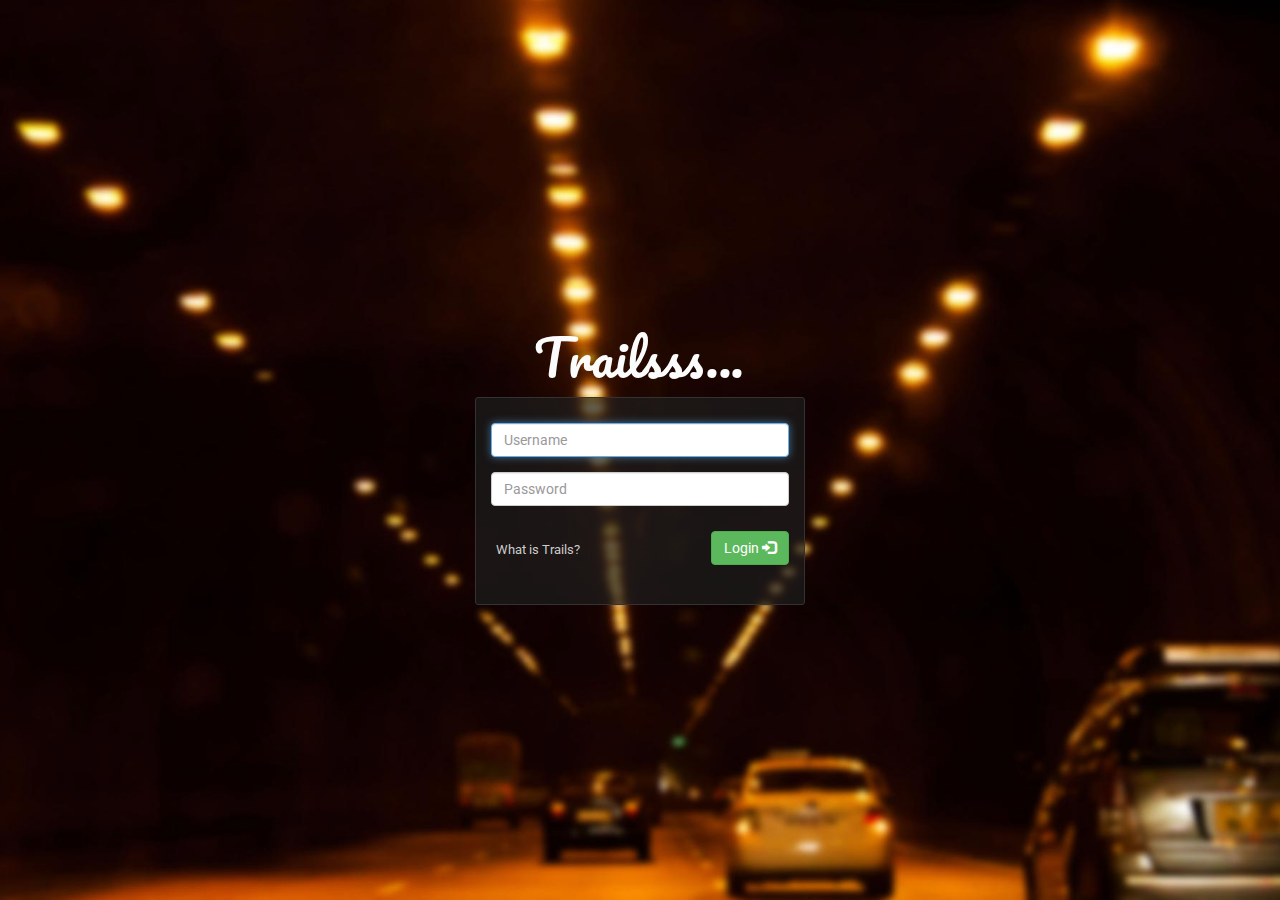
<file: index.html>
<!DOCTYPE html>
<html ng-app="trails">
<head>
    <meta charset="utf-8" />

    <meta http-equiv="X-UA-Compatible" content="IE=edge">

    <meta name="viewport" content="width=device-width, initial-scale=1">

    <title>Trails</title>

    <link rel="stylesheet" type="text/css" href="css/bootstrap.css">
    
    <link rel="stylesheet" type="text/css" href="style/style.css">

    <link rel="stylesheet" type="text/css" href="css/jquery-ui.css">

    <link href='http://fonts.googleapis.com/css?family=Roboto:400,100,100italic,300,300ita‌​lic,400italic,500,500italic,700,700italic,900italic,900' rel='stylesheet' type='text/css'>

    <link href="https://fonts.googleapis.com/css?family=Pacifico" rel="stylesheet" type="text/css">

    <script src="jquery/jquery-1.11.3.min.js"></script>

    <script src="jquery/jquery-ui.js"></script>

    <script type="text/javascript" src="strophejs/strophe.js"></script>

    <script src="js/bootstrap.min.js"></script>

    <script src="velocity/velocity.min.js"></script>

    <script src="velocity/velocity.ui.js"></script>

    <script src="vfx/vfx.js"></script>

    <script src="js/script.js"></script>

</head>
<body>


    <div id="root" ng-view=""></div>

    


    <script src="app/angular.min.js"></script>
    <script src="app/angular-route.js"></script>
    <script src="app/app.js"></script>
    <script src="app/services.js"></script>
    <script src="app/controllers.js"></script>
	<script src="app/xmpp.js"></script>

</body>
</html>
</file>
<file: style/style.css>
*{
	margin: 0;
	padding: 0;
	font-size: 100%;
	font-family: 'Roboto', sans-serif;
}

body{
	background: url("../assets/images/bg.jpg");
	background-repeat: no-repeat;
	background-position: center center;
	background-attachment: fixed;
	
	-webkit-background-size: cover;
	-moz-background-size: cover;
	-o-background-size: cover;
	
	background-size:cover;
	height: 100%;
	width:100%;
	position:absolute;
	display:block;	
	padding: 20px 48px 20px 48px;
}

#view-root{
	border-radius: 3px;
	float: left;
	width: 1270px;
	height: 627px;
	background-color: #ccc;
}

#left-section{
	border-right: solid 0px #ccc;
	float: left;
	border-radius: 3px 0px 0px 3px;
	height: 100%;
	width: 379px;
	background-color: #999;
}

#user-top-bar{
	padding: 10px;
	border-radius: 3px 0px 0px 0px;
	width: 100%;
	height: 60px;
	background-color: #EEEEEE;
}

#user-profile-pic{
	float: left;
	height: 40px;
	width: 40px;
}

#user-profile-pic img{
	border: solid 1px #ccc;
	margin: 0;
	border-radius: 20px;
	height: 40px;
	width: 40px;
}

#notify-icon{
	float: right;
	height: 30px;
	width: 30px;
	margin-right: 10px;
}

.notify-active{
	background: url("../assets/images/ic_chat_black.png");
	background-size: 25px 25px;
	background-repeat: no-repeat;
	margin-top: 9px;
}

#user-menu{
	float: right;
	height: 40px;
	width: 40px;
}

#user-menu img{
	height: 30px;
	width: 30px;
	margin-top: 5px;
	margin-left: 5px;
}

#buddy-search-bar{
	padding:10px;
	border-bottom: solid 1px #ccc;
	border-radius: 0;
	width: 100%;
	height: 50px;
	background-color: #FAFAFA;
}

#buddy-search-text-box{
	padding-left: 3px;
	border-radius: 3px;
	border: solid 1px #ccc;
	width: 100%;
	height: 30px;
}

#buddy-list-container{
	border-radius: 0px 0px 0px 3px;
	width: 100%;
	height: 517px;
	background-color: #fff;
}

#buddy-list-container ul{
	float: left;
	list-style: none;
	width: 100%;
}

#buddy-list-container ul a{
	margin: 0;
	padding: 0;
	float: left;
	color: #000;
	text-decoration: none;
	height: 80px;
	width: 100%;
	background-color: #fff;
}

#buddy-list-container ul a:hover{
	background-color: #eee;
}

#buddy-list-container ul a:active{
	background-color: #ccc;
}

#buddy-list-container ul li{
	padding: 12px;
	height: 80px;
	width: 100%;
	font-size: 16px;
	font-weight: 400;
	border-bottom: solid 1px #ddd;
	margin-bottom: 5px;
}

#buddy-list-container ul li img{
	border-radius: 30px;
	float: left;
	height: 55px;
	width: 55px;
}

#buddy-list-container ul li h4{
	margin: 5px;
	font-size: 16px;
	padding-left: 13px;
	float: left;
}

#right-section{
	float: right;
	border-radius: 0px 3px 3px 0px;
	height: 100%;
	width: 890px;
	background-color: #eee;
}

#buddy-top-bar{
	padding: 10px;
	border-radius: 0px 3px 0px 0px;
	width: 100%;
	height: 60px;
	background-color: #EEEEEE;
}

#buddy-profile-pic-top{
	float: left;
	height: 40px;
	width: 40px;
}

#buddy-profile-pic-top img{
	border: solid 1px #ccc;
	margin: 0;
	border-radius: 20px;
	height: 40px;
	width: 40px;
}

#buddy-name-top{
	float: left;
	margin-left: 3px;
	padding: 10px;
	height: 40px;
	width: 200px;
}

#buddy-name-top h4{
	font-size: 16px;
	margin: 0;
	cursor: default;
}



.single-buddy
{
	float: left;
	height: 70px;
	width: 100%;
	opacity: 1;
	padding: 10px;
}

.single-buddy:hover
{
	background: rgb(30, 30, 30);
	background: rgba(153, 153, 153, .7);
	cursor: hand;
	cursor: pointer;
}


.single-buddy-selected
{
	background: rgb(30, 30, 30);
	background: rgba(153, 153, 153, .7);
}

.buddy-profile-pic
{
	float: left;
	height: 50px;
	width: 50px;
	border-radius: 40px;
}

.buddy-name
{
	float: left;
	font-size: 16px;
	color: #000;
	margin: 0;
	padding: 4px 0px 0px 15px;
}

.buddy-status-ic
{
	float: right;
	height: 30px;
	width: 30px;
}


.offline
{
	background-repeat: no-repeat;
	float: right;
	background: url("../assets/images/offline.png");
	background-position: center;
	background-size: 30px;
}

.online
{
	background-repeat: no-repeat;
	float: right;
	background: url("../assets/images/online.png");
	background-position: center;
	background-size: 30px;
}

#buddy-menu{
	float: right;
	height: 40px;
	width: 40px;
}

#buddy-menu img{
	height: 30px;
	width: 30px;
	margin-top: 5px;
	margin-left: 5px;
}

#buddy-map{
	width: 100%;
	height: 505px;
	background-color: #BDBDBD;
}

#buddy-map-options{
	padding: 15px;
	border-radius: 0px 0px 3px 0px;
	width: 100%;
	height: 62px;
	background-color: #F5F5F5;
}

#location-search-text-box{
	padding-left: 3px;
	border-radius: 3px;
	border: solid 1px #ccc;
	width: 700px;
	height: 30px;
}

#map-canvas {
	height: 100%;
	border-radius: 0px 0px 0px 0px;
}

.controls {
	margin-top: 10px;
	border: 1px solid transparent;
	border-radius: 2px 0 0 2px;
	box-sizing: border-box;
	-moz-box-sizing: border-box;
	height: 32px;
	outline: none;
	box-shadow: 0 2px 6px rgba(0, 0, 0, 0.3);
}

#pac-input {
	background-color: #fff;
	font-family: Roboto;
	font-size: 15px;
	font-weight: 300;
	margin-left: 12px;
	padding: 0 11px 0 13px;
	text-overflow: ellipsis;
	width: 50%;
	display:none;
}

#pac-input:focus {
	border-color: #4d90fe;
}

.pac-container {
	font-family: Roboto;
}


#main-content
{
	position:absolute; /*it can be fixed too*/
	left:0; right:0;
	top:50%; bottom:0;
	margin:auto;
	margin-top: -120px;
	/*this to solve "the content will not be cut when the window is smaller than the content": */
	max-width:100%;
	max-height:100%;
	overflow:hidden;

}


#title
{
	margin:0 auto 12px 0;
	text-align:center;
	font-family:'Pacifico', cursive;
	font-size:50px;
	color:#FFF;
	cursor: default;
}

#login-box
{
	border-radius: 3px;
	margin:0 auto;
	width: 0px;
	height: 0px;
	padding:0px 15px 0px 15px;
	overflow:hidden;
	border: 1px solid;
	background: rgb(30, 30, 30);
	background: rgba(30, 30, 30, .7);	
}

#ic-trails
{
	width: 100%;
	height: 25%;
	margin: 0 auto;
	padding: 0;
	background-repeat: no-repeat;
	background: url("../assets/images/ic-trails.png") no-repeat;
	background-position: center center;
	background-size: 15%;
}

#about-box
{
	z-index: -1;
	position: absolute;
	left: 38%;
	opacity: 0;
	width: 330px;
	height: 195px;
	padding:10px;
	overflow:hidden;
	border: 1px solid;
	background: rgb(30, 30, 30);
	background: rgba(30, 30, 30, .7);	
}

#about-box p
{
	font-family: 'Roboto', sans-serif;
	font-size: 14px;
	color: #ccc;
	margin: 5px auto;
}

#about-box a
{
	font-size: 12px;
	margin: 7% auto;
	color: #337ab7;
	text-decoration: none;
	/* width: 100%; */
	float: right;
	z-index: 2;
}

#btn-login
{
	float:right;	
}

#missing-credentials
{
	margin:12px auto;
	width:330px;
	height:50px;
	opacity:0;
	display:block;
}
</file>
